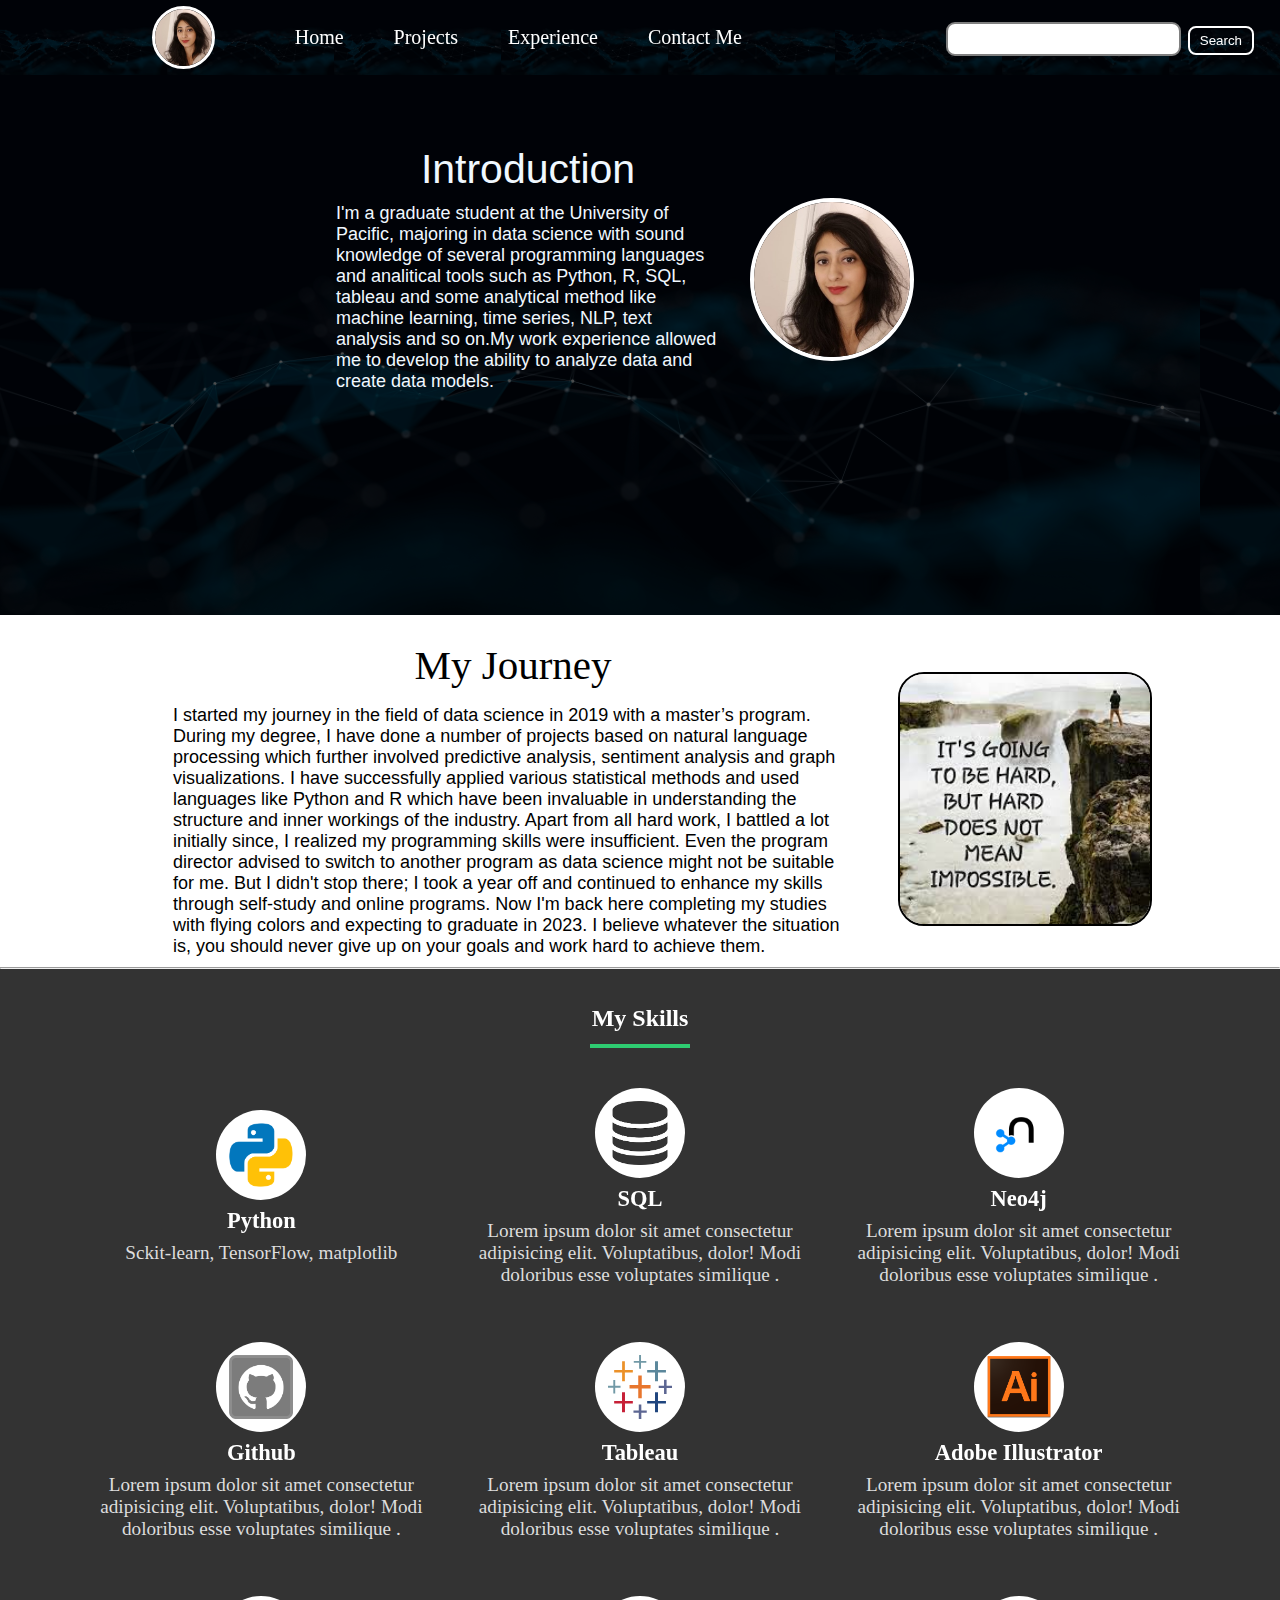
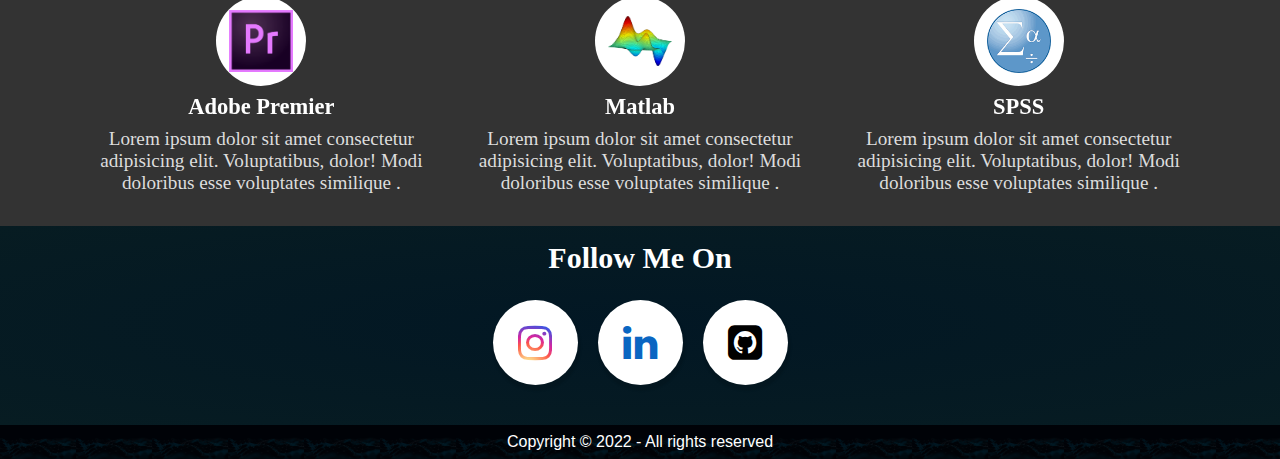
<file: index.html>
<!DOCTYPE html>
<html lang="en">

<head>
    <meta charset="UTF-8">
    <meta http-equiv="X-UA-Compatible" content="IE=edge">
    <meta name="viewport" content="width=device-width, initial-scale=1.0">
    <link rel="stylesheet" href="css/style.css">
    <link rel="stylesheet" href="css/style_experience.css">
    <link href="https://cdnjs.cloudflare.com/ajax/libs/font-awesome/4.7.0/css/font-awesome.css" rel="stylesheet" />
    <!-- <link href="https://cdnjs.cloudflare.com/ajax/libs/font-awesome/4.7.0/css/font-awesome.min.css" rel="stylesheet" /> -->



    <title>Portfolio - Sara Paracha</title>
</head>

<body>
    <!-- <section class='background'> -->
    <!-- NAVIGATION BAR -->
    <nav class="navbar background h-nav-resp">
        <ul class="nav-list v-class-resp">
            <div class="logo"><img src='images/Picture.jpg' alt='logo'></div>
            <li><a href='index.html'>Home</a></li>
            <!-- <li><a href='#About'>About<a></li> -->
            <li><a href='projects.html'>Projects<a></li>
            <li><a href='experience.html'>Experience<a></li>
            <li><a href='#Contact'>Contact Me</a></li>
        </ul>
        <div class="rightnav v-class-resp">
            <input type="text" name='search' id='search'>
            <button class="btn btn-sm">Search</button>
        </div>

        <div class="burger">
            <div class="line"></div>
            <div class="line"></div>
            <div class="line"></div>
        </div>
    </nav>

    <!-- INTRODUCTION -->
    <section class='background firstSection'>
        <div class="box-main">
            <div class="firstHalf">
                <p class="text-big">Introduction</p>
                <p class="text-small">I'm a graduate student at the University of Pacific, majoring in data
                    science with sound knowledge of several programming languages and analitical tools such as Python, R, SQL, tableau
                    and
                    some analytical method like machine learning, time series, NLP, text analysis and so on.My work
                    experience allowed me to develop the ability to analyze data and create data models.</p>
            </div>

            <div class="secondHalf">
                <img src="images/Picture.jpg" alt="Future Data Scientist">
            </div>
        </div>
    </section>

    <!-- </section> -->

    <!-- DETAIL SECTION 1 -->
    <section class="section">
        <div class="paras">
            <p class="sectiontag text-big">My Journey</p>
            <p class="sectionsubtag text-small">I started my journey in the field of data science in 2019 with a
                master’s program. During my degree, I have done a number of projects based on natural language
                processing which further involved predictive analysis, sentiment analysis and graph visualizations. I
                have successfully applied various statistical methods and used languages like Python and R which have
                been invaluable in understanding the structure and inner workings of the industry. Apart from all hard
                work, I battled a lot initially since, I realized my programming skills were insufficient. Even the
                program director advised to switch to another program as data science might not be suitable for me. But
                I didn't stop there; I took a year off and continued to enhance my skills through self-study and online
                programs. Now I'm back here completing my studies with flying colors and expecting to graduate in 2023.
                I believe whatever the situation is, you should never give up on your goals and work hard to achieve
                them.</p>
        </div>
        <div class="thumbnail">
            <img src="images/download.jpg" alt="my img" class="imgfluid">
        </div>
    </section>


    <hr>

    <!-- DETAIL SECTION 2 -->
    <!-- <section class="section2">
        <h2>Education</h2>
        <div class="heading">
            <p class="sectiontag2 text-medium">Assistant Analyst</p>
            <p class="sectiontag2 text-medium-small">Finance Department<br>Aga Khan University Hospital<br>
                Aug 2016 – Jul 2019</p>
        </div>
    </section> -->
    <!-- <section class="section section-left">

        <div class="paras">
            <p class="sectiontag text-big">Education</p>
            <div class="heading4">
                <p class="sectiontag2 text-medium">Master of Science-Data Science </p>
                <p class="sectiontag2 text-medium-small">University of the Pacific-USA<br>May-2023</p>
            </div>
            <div class="heading4"> 
                <p class="sectiontag2 text-medium">Master of Science-Statistics</p>
                <p class="sectiontag2 text-medium-small">University of Karachi-Pakistan<br>Dec-2014</p>
            </div>
            <div class="heading4">
                <p class="sectiontag2 text-medium">Bachelor of Science-Mathematics (B.Sc.- Hons.) </p>
                <p class="sectiontag2 text-medium-small">University of Karachi-Pakistan<br>Dec-2011</p>
            </div>

        </div>
        <div class="thumbnail">
            <img src="images/q.jpg" alt="my img" class="imgfluid1">
        </div>
    </section> -->




    <!-- skill SECTION 3 -->
    <section class="skill-set">
        <div class="inner">
            <div class="header">
                <h2>My Skills</h2>
            </div>
            <div class="container">
                <div class="skill-box">
                    <div class="skill-title">
                        <div class="images">
                            <img src="images/py.png" alt="py" class='skills-icon'>
                        </div>
                        <h3>Python</h3>
                    </div>
                    <p>Sckit-learn, TensorFlow, matplotlib</p>
                </div>

                <div class="skill-box">
                    <div class="skill-title">
                        <div class="images">
                            <img src="images/download.png" alt="sql" class='skills-icon'>
                        </div>
                        <h3>SQL</h3>
                    </div>
                    <p>Lorem ipsum dolor sit amet consectetur adipisicing elit. Voluptatibus, dolor! Modi doloribus esse
                        voluptates similique .</p>
                </div>

                <div class="skill-box">
                    <div class="skill-title">
                        <div class="images">
                            <img src="images/neo4j-icon-color.png" alt="neo4j" class='skills-icon'>
                        </div>
                        <h3>Neo4j</h3>
                    </div>
                    <p>Lorem ipsum dolor sit amet consectetur adipisicing elit. Voluptatibus, dolor! Modi doloribus esse
                        voluptates similique .</p>
                </div>
                <div class="skill-box">
                    <div class="skill-title">
                        <div class="images">
                            <img src="images/pngfind.com-bell-icon-png-50344.png" alt="github" class='skills-icon'>
                        </div>
                        <h3>Github</h3>
                    </div>
                    <p>Lorem ipsum dolor sit amet consectetur adipisicing elit. Voluptatibus, dolor! Modi doloribus esse
                        voluptates similique .</p>
                </div>

                <div class="skill-box">
                    <div class="skill-title">
                        <div class="images">
                            <img src="images/tableau-software-1.svg" alt="tableau" class='skills-icon'>
                        </div>
                        <h3>Tableau</h3>
                    </div>
                    <p>Lorem ipsum dolor sit amet consectetur adipisicing elit. Voluptatibus, dolor! Modi doloribus esse
                        voluptates similique .</p>
                </div>

                <div class="skill-box">
                    <div class="skill-title">
                        <div class="images">
                            <img src="images/pngfind.com-youtube-logo-hd-png-5644374.png" alt="adobe illu"
                                class='skills-icon'>
                        </div>
                        <h3>Adobe Illustrator</h3>
                    </div>
                    <p>Lorem ipsum dolor sit amet consectetur adipisicing elit. Voluptatibus, dolor! Modi doloribus esse
                        voluptates similique .</p>
                </div>

                <div class="skill-box">
                    <div class="skill-title">
                        <div class="images">
                            <img src="images/pngfind.com-adobe-cc-logo-png-3856195.png" alt="adobe premie"
                                class='skills-icon'>
                        </div>
                        <h3>Adobe Premier</h3>
                    </div>
                    <p>Lorem ipsum dolor sit amet consectetur adipisicing elit. Voluptatibus, dolor! Modi doloribus esse
                        voluptates similique .</p>
                </div>

                <div class="skill-box">
                    <div class="skill-title">
                        <div class="images">
                            <img src="images/pngfind.com-grafico-png-3433956.png" alt="adobe premie"
                                class='skills-icon'>
                        </div>
                        <h3>Matlab</h3>
                    </div>
                    <p>Lorem ipsum dolor sit amet consectetur adipisicing elit. Voluptatibus, dolor! Modi doloribus esse
                        voluptates similique .</p>
                </div>

                <div class="skill-box">
                    <div class="skill-title">
                        <div class="images">
                            <img src="images/IBM_SPSS_v23.png" alt="adobe premie" class='skills-icon'>
                        </div>
                        <h3>SPSS</h3>
                    </div>
                    <p>Lorem ipsum dolor sit amet consectetur adipisicing elit. Voluptatibus, dolor! Modi doloribus esse
                        voluptates similique .</p>
                </div>

            </div>

        </div>
    </section>


    <!-- <hr> -->

    <!-- CONTACT -->
    <section class="contact" id='Contact'>
        <div class="wrapper1">
            <h2>Follow Me On</h2>

            <div class="centerdiv">

                <a href="https://www.instagram.com/parachasara/" target='blank'><i class="fa fa-instagram" id="insta"
                        aria-hidden="true"></i>
                </a>

                <a href="https://www.linkedin.com/in/sara-paracha/" target='blank'><i class="fa fa-linkedin"
                        id="linkedin" aria-hidden="true"></i>
                </a>

                <a href="https://github.com/sara-paracha" target='blank'><i class="fa fa-github-square" id="github"
                        aria-hidden="true"></i>
                </a>

            </div>
        </div>
    </section>


    <!-- FOOTER -->
    <footer class='background'>
        <p class="text-footer">
            Copyright &copy; 2022 - All rights reserved
        </p>

    </footer>
    <script src="js/resp.js"></script>

</body>

</html>
</file>
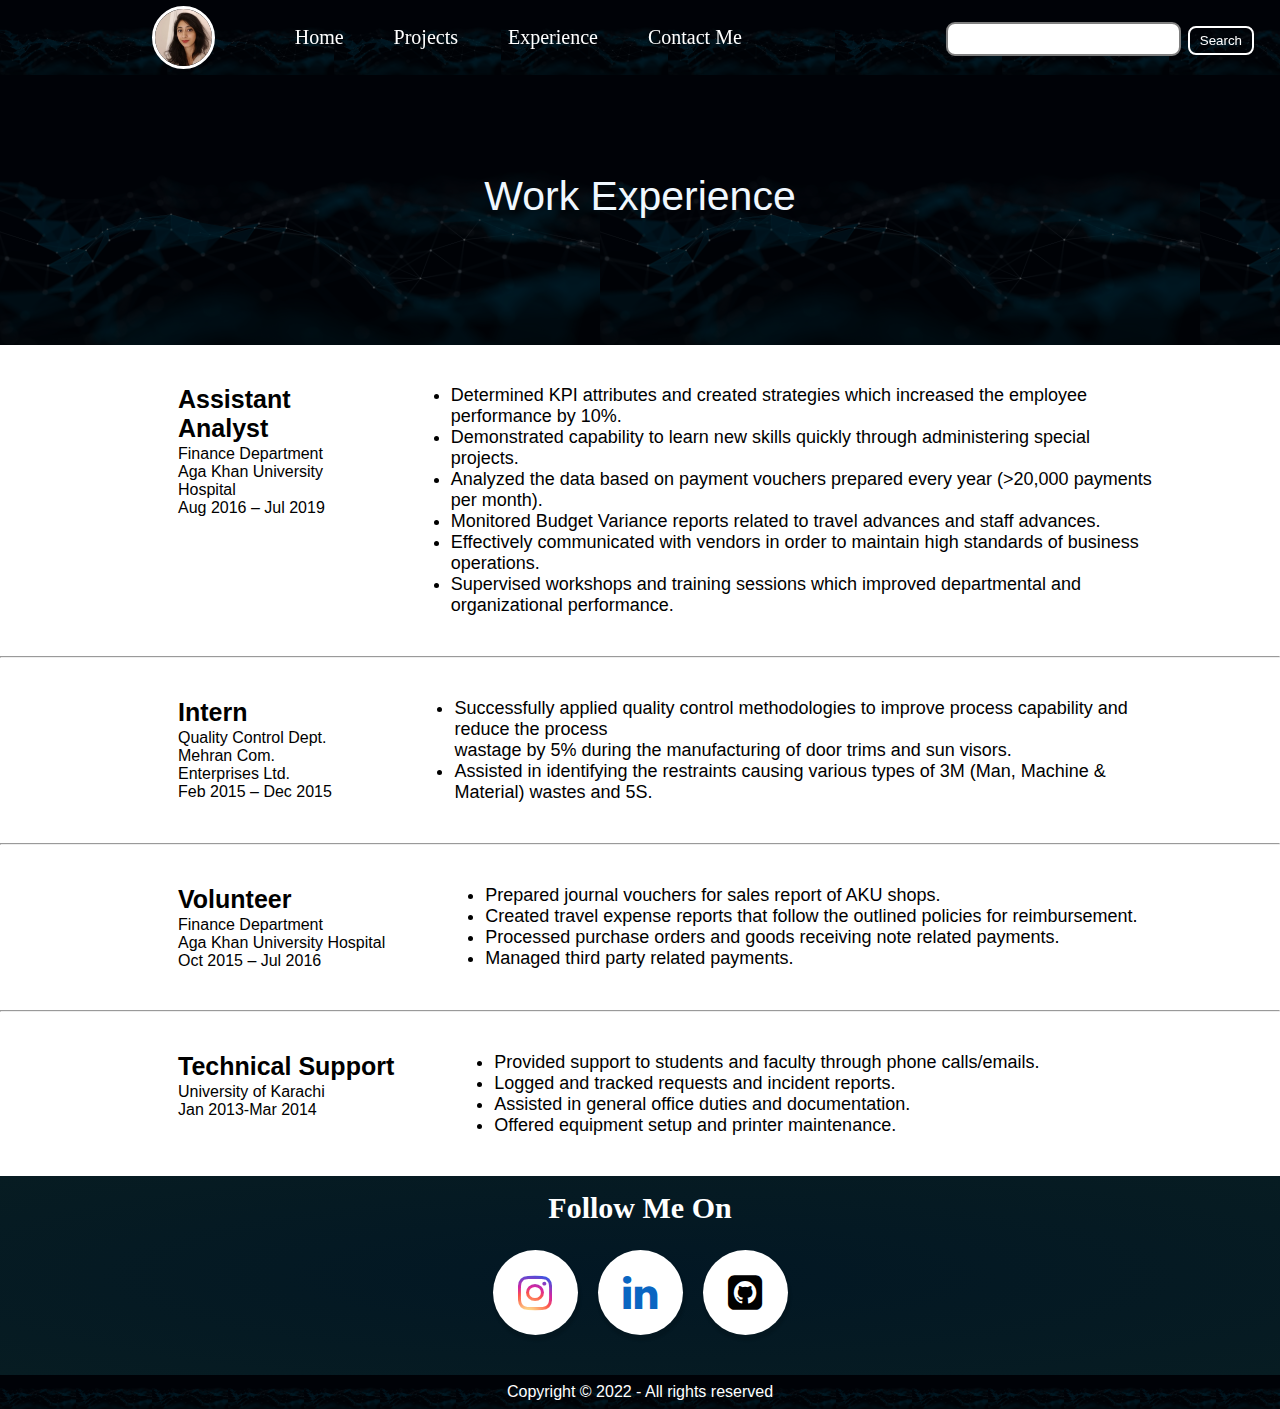
<file: experience.html>
<!DOCTYPE html>
<html lang="en">

<head>
    <meta charset="UTF-8">
    <meta http-equiv="X-UA-Compatible" content="IE=edge">
    <meta name="viewport" content="width=device-width, initial-scale=1.0">
    <link rel="stylesheet" href="css/style.css">
    <link rel="stylesheet" href="css/style_experience.css">
    <link href="https://cdnjs.cloudflare.com/ajax/libs/font-awesome/4.7.0/css/font-awesome.css" rel="stylesheet" />

    <title>Experience</title>
</head>

<body>

    <!-- NAVIGATION BAR -->
    <nav class="navbar background h-nav-resp">
        <ul class="nav-list v-class-resp">
            <div class="logo"><img src='images/Picture.jpg' alt='logo'></div>
            <li><a href='index.html'>Home</a></li>
            <!-- <li><a href='#About'>About<a></li> -->
            <li><a href='projects.html'>Projects<a></li>
            <li><a href='experience.html'>Experience<a></li>
            <li><a href='#Contact'>Contact Me</a></li>
        </ul>
        <div class="rightnav v-class-resp">
            <input type="text" name='search' id='search'>
            <button class="btn btn-sm">Search</button>
        </div>

        <div class="burger">
            <div class="line"></div>
            <div class="line"></div>
            <div class="line"></div>
        </div>
    </nav>

    <!-- ExPERIENCE HEADING -->
    <section class='background firstSection2'>
        <div class="box-main2">
            <p class="text-big">Work Experience</p>
        </div>
    </section>



    <!-- DETAIL SECTION 1 -->
    <section class="section2">
        <div class="heading">
            <p class="sectiontag2 text-medium">Assistant Analyst</p>
            <p class="sectiontag2 text-medium-small">Finance Department<br>Aga Khan University Hospital<br>
                Aug 2016 – Jul 2019</p>
        </div>
        <div class="detail">
            <ul class="sectionsubtag2 text-small">
                <li>Determined KPI attributes and created strategies which increased the employee performance by
                    10%.
                </li>
                <li>Demonstrated capability to learn new skills quickly through administering special projects.</li>
                <li>Analyzed the data based on payment vouchers prepared every year (>20,000 payments per month).
                </li>
                <li>Monitored Budget Variance reports related to travel advances and staff advances.</li>
                <li>Effectively communicated with vendors in order to maintain high standards of business
                    operations.
                </li>
                <li>Supervised workshops and training sessions which improved departmental and organizational
                    performance.</li>

            </ul>
        </div>

    </section>

    <hr>


    <!-- DETAIL SECTION 2 -->
    <section class="section2">
        <div class="heading">
            <p class="sectiontag2 text-medium">Intern</p>
            <p class="sectiontag2 text-medium-small">Quality Control Dept.<br>Mehran Com. Enterprises Ltd.<br>
                Feb 2015 – Dec 2015</p>
        </div>

        <div class="detail">
            <ul class="sectionsubtag2 text-small">
                <li>Successfully applied quality control methodologies to improve process capability and reduce the
                    process<br>wastage by 5% during the manufacturing of door trims and sun visors.</li>
                <li>Assisted in identifying the restraints causing various types of 3M (Man, Machine & Material) wastes
                    and 5S.</li>

            </ul>
        </div>

    </section>
    <hr>

    <!-- DETAIL SECTION 3 -->
    <section class="section2">
        <div class="heading">
            <p class="sectiontag2 text-medium">Volunteer</p>
            <p class="sectiontag2 text-medium-small">Finance Department<br>Aga Khan University Hospital<br>
                Oct 2015 – Jul 2016</p>
        </div>
        <div class="detail">
            <ul class="sectionsubtag2 text-small">
                <li>Prepared journal vouchers for sales report of AKU shops.</li>
                <li>Created travel expense reports that follow the outlined policies for reimbursement.</li>
                <li>Processed purchase orders and goods receiving note related payments.</li>
                <li>Managed third party related payments.</li>

            </ul>
        </div>

    </section>
    <hr>

    <!-- DETAIL SECTION 4 -->
    <section class="section2">
        <div class="heading">
            <p class="sectiontag2 text-medium">Technical Support</p>
            <p class="sectiontag2 text-medium-small">University of Karachi<br>
                Jan 2013-Mar 2014</p>
        </div>
        <div class="detail">
            <ul class="sectionsubtag2 text-small">
                <li>Provided support to students and faculty through phone calls/emails.</li>
                <li>Logged and tracked requests and incident reports.</li>
                <li>Assisted in general office duties and documentation.</li>
                <li>Offered equipment setup and printer maintenance.</li>

            </ul>
        </div>

    </section>




 <!-- CONTACT -->
 <section class="contact" id='Contact'>
    <div class="wrapper1">
        <h2>Follow Me On</h2>

        <div class="centerdiv">

            <a href="https://www.instagram.com/parachasara/" target='blank'><i class="fa fa-instagram" id="insta"
                    aria-hidden="true"></i>
            </a>

            <a href="https://www.linkedin.com/in/sara-paracha/" target='blank'><i class="fa fa-linkedin"
                    id="linkedin" aria-hidden="true"></i>
            </a>

            <a href="https://github.com/sara-paracha" target='blank'><i class="fa fa-github-square" id="github"
                    aria-hidden="true"></i>
            </a>

        </div>
    </div>
</section>





<!-- FOOTER -->
<footer class = 'background'>
    <p class="text-footer">
        Copyright &copy; 2022 - All rights reserved
    </p>
    
</footer>
<script src="js/resp.js"></script>



</body>

</html>
</file>
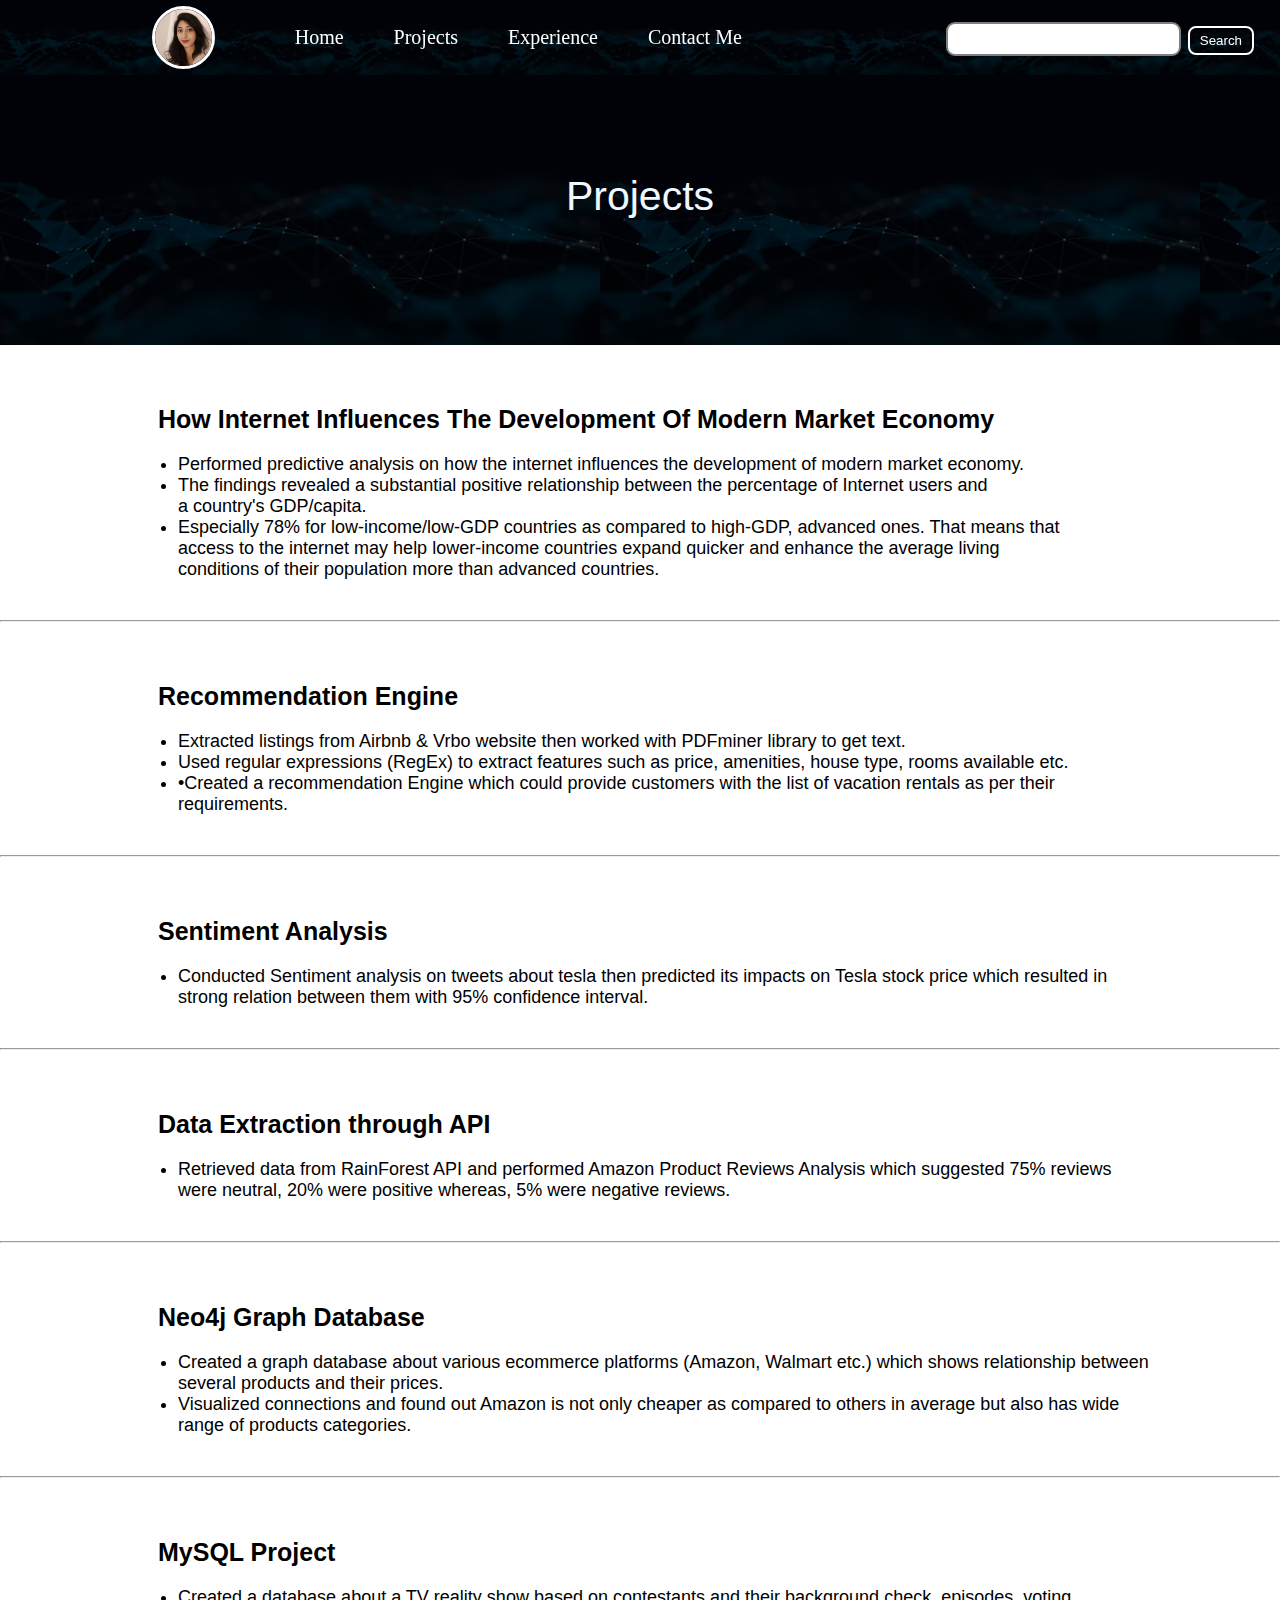
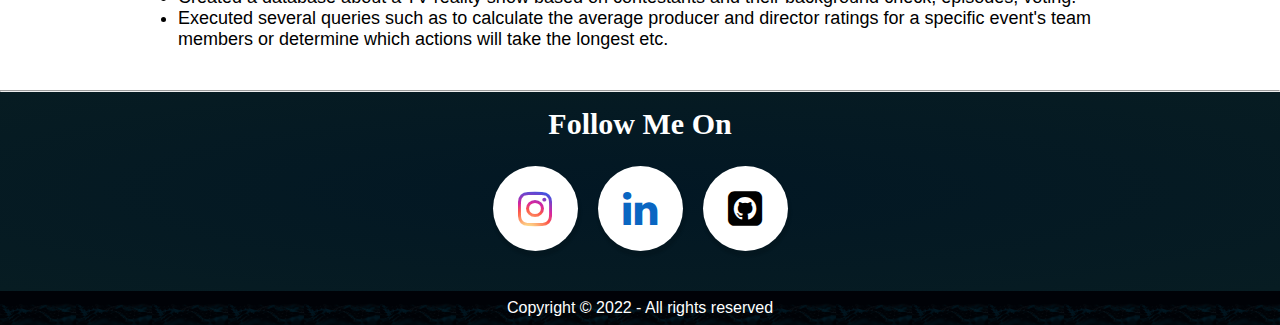
<file: projects.html>
<!DOCTYPE html>
<html lang="en">

<head>
    <meta charset="UTF-8">
    <meta http-equiv="X-UA-Compatible" content="IE=edge">
    <meta name="viewport" content="width=device-width, initial-scale=1.0">
    <link rel="stylesheet" href="css/style.css">
    <link rel="stylesheet" href="css/style_experience.css">
    <link href="https://cdnjs.cloudflare.com/ajax/libs/font-awesome/4.7.0/css/font-awesome.css" rel="stylesheet" />

    <title>Projects</title>
</head>

<body>


    <!-- NAVIGATION BAR -->
    <nav class="navbar background h-nav-resp">
        <ul class="nav-list v-class-resp">
            <div class="logo"><img src='images/Picture.jpg' alt='logo'></div>
            <li><a href='index.html'>Home</a></li>
            <!-- <li><a href='#About'>About<a></li> -->
            <li><a href='projects.html'>Projects<a></li>
            <li><a href='experience.html'>Experience<a></li>
            <li><a href='#Contact'>Contact Me</a></li>
        </ul>
        <div class="rightnav v-class-resp">
            <input type="text" name='search' id='search'>
            <button class="btn btn-sm">Search</button>
        </div>

        <div class="burger">
            <div class="line"></div>
            <div class="line"></div>
            <div class="line"></div>
        </div>
    </nav>

    <!-- ExPERIENCE HEADING -->
    <section class='background firstSection2'>
        <div class="box-main2">
            <p class="text-big">Projects</p>
        </div>
    </section>



    <!-- DETAIL SECTION 1 -->
    <section class="section3">
        <div class="heading3">
            <p class="sectiontag2 text-medium">How Internet Influences The Development Of Modern Market Economy</p>
        </div>
        <div class="detail">
            <ul class="sectionsubtag2 text-small">
                <li>Performed predictive analysis on how the internet influences the development of modern market
                    economy.
                </li>
                <li>The findings revealed a substantial positive relationship between the percentage of Internet users
                    and <br>a country's GDP/capita. </li>
                <li>Especially 78% for low-income/low-GDP countries as compared to high-GDP, advanced ones. That means
                    that <br> access to the internet may help lower-income countries expand quicker and enhance the
                    average living <br>conditions of their population more than advanced countries.
                </li>

            </ul>
        </div>

    </section>

    <hr>

    <!-- DETAIL SECTION 2 -->
    <section class="section3">
        <div class="heading3">
            <p class="sectiontag2 text-medium">Recommendation Engine</p>
            
        </div>
        <div class="detail">
            <ul class="sectionsubtag2 text-small">
                <li>Extracted listings from Airbnb & Vrbo website then worked with PDFminer library to get text.
                </li>
                <li>Used regular expressions (RegEx) to extract features such as price, amenities, house type, rooms available etc.</li>
                <li>•Created a recommendation Engine which could provide customers with the list of vacation rentals as per their requirements.</li>

            </ul>
        </div>

    </section>

    <hr>
    <!-- DETAIL SECTION 3 -->
    <section class="section3">
        <div class="heading3">
            <p class="sectiontag2 text-medium">Sentiment Analysis</p>

        </div>
        <div class="detail">
            <ul class="sectionsubtag2 text-small">
                <li>Conducted Sentiment analysis on tweets about tesla then predicted its impacts on Tesla stock price which resulted in strong relation between them with 95% confidence interval.
                </li>
                
            </ul>
        </div>

    </section>

    <hr>
    <!-- DETAIL SECTION 4 -->
    <section class="section3">
        <div class="heading3">
            <p class="sectiontag2 text-medium">Data Extraction through API</p>

        </div>
        <div class="detail">
            <ul class="sectionsubtag2 text-small">
                <li>Retrieved data from RainForest API and performed Amazon Product Reviews Analysis which suggested 75% reviews were neutral, 20% were positive whereas, 5% were negative reviews.
                </li>

            </ul>
        </div>

    </section>

    <hr>

    <!-- DETAIL SECTION 5 -->
    <section class="section3">
        <div class="heading3">
            <p class="sectiontag2 text-medium">Neo4j Graph Database</p>
            
        </div>
        <div class="detail">
            <ul class="sectionsubtag2 text-small">
                <li>Created a graph database about various ecommerce platforms (Amazon, Walmart etc.) which shows relationship between several products and their prices.
                </li>
                <li>Visualized connections and found out Amazon is not only cheaper as compared to others in average but also has wide range of products categories.</li>
               
            </ul>
        </div>

    </section>

    <hr>

    <!-- DETAIL SECTION 6 -->
    <section class="section3">
        <div class="heading3">
            <p class="sectiontag2 text-medium">MySQL Project</p>
           
        </div>
        <div class="detail">
            <ul class="sectionsubtag2 text-small">
                <li>Created a database about a TV reality show based on contestants and their background check, episodes, voting.
                </li>
                <li>Executed several queries such as to calculate the average producer and director ratings for a specific event's team members or determine which actions will take the longest etc. </li>

            </ul>
        </div>

    </section>

    <hr>




 <!-- CONTACT -->
 <section class="contact" id='Contact'>
    <div class="wrapper1">
        <h2>Follow Me On</h2>

        <div class="centerdiv">

            <a href="https://www.instagram.com/parachasara/" target='blank'><i class="fa fa-instagram" id="insta"
                    aria-hidden="true"></i>
            </a>

            <a href="https://www.linkedin.com/in/sara-paracha/" target='blank'><i class="fa fa-linkedin"
                    id="linkedin" aria-hidden="true"></i>
            </a>

            <a href="https://github.com/sara-paracha" target='blank'><i class="fa fa-github-square" id="github"
                    aria-hidden="true"></i>
            </a>

        </div>
    </div>
</section>





<!-- FOOTER -->
<footer class = 'background'>
    <p class="text-footer">
        Copyright &copy; 2022 - All rights reserved
    </p>
    
</footer>



<script src="js/resp.js"></script>


</body>

</html>
</file>
<file: css/style.css>
/* @import url('https://fonts.googleapis.com/css2?family=Ubuntu&display=swap'); */


*{
    margin:0;
    padding:0;

}

html{
    scroll-behavior: smooth;
}


.logo{

    width: 20%;
    display: flex;
    justify-content: center;
    align-items: center;
}


.logo img{
    width: 33%;
    border: 3px solid white;
    border-radius: 50px;


}

.navbar{
    display: flex;
    /* background-color: navy; */
    position: sticky;
    align-items: center;
    justify-content: center;
    top: 0;
    cursor: pointer;
}

.nav-list{
    width: 70%;
    /* background-color: navy; */
    display: flex;
    justify-content: center;
    align-items: center;
}


.nav-list li{
    list-style: none;
    padding: 26px 25px;
    
}

.nav-list li a{
    text-decoration: none;
    color: white;
    font-size: 20px;

}


.nav-list li a:hover{
    text-decoration: none;
    color: blue;
    
}

.rightnav{
    /* background-color: navy; */
    width: 30%;
    text-align: right;
    padding: 0 23px;
    padding-top: 5px;

}

#search{
     padding: 5px;
     font-size: 17px;
     border: 2px solid grey;
     border-radius: 9px;
}

.background{
    background: rgba(0, 0, 0, 0.7)url('/images/bck.jpeg');
    background-size: cover;
    background-blend-mode: darken;
    background-size: contain;

}

.firstSection{
    height: 60vh;
}

.box-main{
    display: flex;
    justify-content: center;
    align-items: center;
    color: aliceblue; 
    font-family: 'Gill Sans', 'Gill Sans MT', Calibri, 'Trebuchet MS', sans-serif;
    max-width: 50%;
    margin: auto;
        height: 70%;

}

.firstHalf{
    width: 60%;
    display: flex;
    flex-direction: column;
    justify-content: center;

}

.secondHalf{
    width: 35%;
    height: 35%;
}

.secondHalf img{
    width: 70%;
    /* padding: 4px 0; */
    border: 4px solid white;
    border-radius: 150px;
    display: block;
    margin: auto;
}

.text-big{
    font-size: 41px;
    text-align: center;
    padding: 10px
}

.text-small{
    font-size: 18px;

}

.btn{
    padding: 8px 20px;
    margin: 7px 3px;
    border: 2px solid white;
    border-radius: 8px;
    /* font-size: 18px; */
    background: none;
    cursor: pointer;
    color: white;
}

.btn-sm{
    padding: 5px 10px;
    vertical-align: middle;

}

.section{
    justify-content: center;
    align-items: center;
    display: flex;
    /* height: 500px; */
    max-width: 80%;
    margin: auto;
    padding: 10px;
    
}

.paras{
    padding: 0 45px;
}


.thumbnail img{
    width: 250px;
    /* display: flex;
    height: 55%; */
    border: 2px solid black;
    border-radius: 26px;
    margin-top: 19px;
}

.imgfluid1{
    width: 450px;
    height: 250px;

}
.section-left{
    flex-direction: row-reverse;
    
}

.heading4{
    padding: 10px 80px;

}
.sectiontag{
    padding: 16px 0;
}

.sectionsubtag{
    font-family: 'Segoe UI', Tahoma, Geneva, Verdana, sans-serif;

}

.contact{
    /* background-color: #659fd5; */
    background-image: radial-gradient(#021724,  #071c22);

}

.text-footer{
    text-align: center;
    padding: 8px 0;
    font-family: 'Segoe UI', Tahoma, Geneva, Verdana, sans-serif;
    display: flex;
    justify-content: center;
    color: white;
}


.burger{
    display: none;
    position: absolute;
    top: 15px;
    right: 5%;
    cursor: pointer;

}

.line{
    width: 33px;
    background-color: white;
    height: 4px;
    margin: 5px 3px;
}


.skill-set{
    box-sizing: border-box;
    background-color: #333;
}

.inner{
    padding-top: 20px;
}

.header{
    text-align: center;
    color: #fff;
    padding: 1rem;
    position: relative;
}

.header:after{
    content: "";
    position: absolute;
    bottom: 0;
    left: 50%;
    transform: translateX(-50%);
    height: 4px;
    width: 100px;
    background-color: #2ecc71;
}

.container{
        display: grid;
        grid-template-columns: repeat(3,1fr);
        justify-content: center;
        align-items: center;
        text-align: center;
        grid-gap: 1rem;
        padding: 1rem 80px;
        font-size: 1.2rem;
}

.skill-box{
    padding: 1rem;
    color: #ddd;
    cursor: pointer;
}

.skill-box:hover > .skill-title:after, .skill-box:hover > .skill-title:before{
    width: 35px;
     
}

.skill-box:hover .images{
    transform: translateY(-10px);
}
.skill-title{
    display: flex;
    flex-direction: column;
    align-items: center;
    padding: 0.5rem;
    margin-bottom: 0.5 rem;
    position: relative;
}

.skill-title:after{
    content: '';
    position: absolute;
    bottom: 0;
    right: 50%;
    width: 0;
    height: 4px;
    border-radius: 2px 0 0 2px;
    background-color: #2ecc71;   
    transition: .5s;
}

.skill-title:before{
    content: '';
    position: absolute;
    bottom: 0;
    left: 50%;
    width: 0;
    height: 4px;
    border-radius: 0 2px 2px 0;
    background-color: #2ecc71;   
    transition: 0.5s;
}


.images{
    width: 90px;
    height: 90px;
    position: relative;
    justify-content: center;
    align-items: center;   
    border-radius: 45px;
    display: flex;
    background-color: #fff;

}

.images:after{
    content: '';
    position: absolute;
    top: 0;
    left: 0;
    width: 50px;
    height: 90px;
    /* background: rgba(100, 100, 100,0.5); */
    border-radius: 45px 0 0 45px;

}

.skill-title h3{
    color: #fff;
    margin-top: 0.5rem;
}

.skills-icon{
    width: 64px;
    z-index: 2;
}























.wrapper1{
    text-align: center;
    padding: 15px;
    font-size: 20px;
    color: white;
    
}
.centerdiv{
    height: 15vh;
    display: flex;
    justify-content: center;
    align-items: center;
    /* background: rgb(106, 145, 178); */
    /* background-image: radial-gradient(#7ea1c4,  #0a83a4, #013454); */

}

.centerdiv a{
    height: 85px;
    width: 85px;
    background-color: white;
    border-radius: 55px;
    text-align: center;
    margin: 10px;
    line-height: 100px;
    box-shadow: 1px 4px 2px 2px rgb(0, 0, 0,0.1);
    cursor: pointer;
}

.centerdiv a i{
    transition: all 0.3s linear;
}

.centerdiv a:hover i{
    transform: scale(1.4);
}

#insta{
    background: radial-gradient(circle at 30% 107%, #fdf497 0%, #fdf497 5%, #fd5949 45%, #d6249f 60%, #285AEB 90%);
    -webkit-background-clip: text;
            /* Also define standard property for compatibility */
            background-clip: text;
    -webkit-text-fill-color: transparent;
    
    font-size: 40px; /* change this to change the size*/
    justify-content: center;
    text-align: center;
    
}

#linkedin{
    /* background-color: #0A66C2; */
    font-size: 40px;
    color:#0A66C2 ;
    justify-content: center;
    text-align: center;
}
#github{
    /* background-color: #0A66C2; */
    font-size: 40px;
    color: black ;
    justify-content: center;
    text-align: center;
}



@media only screen and (max-width: 1140px){
    .container{
        grid-template-columns: repeat(1, 1fr);
        padding: 2rem 50px;
    }

    .nav-list{
        flex-direction: column;
    }

    .navbar{
        flex-direction: column;
        height: 550px;
        transition: all 0.7s ease-out;
    }

    .rightnav{
        text-align: center;
    }
    .box-main{
        max-width: 100%;
        flex-direction: column-reverse;
        height: fit-content;

    }
    #search{
        width: 100%;
    }

    .burger{
        display: block;
    }

    .h-nav-resp{
        height: 72px;
    }

    .v-class-resp{
        opacity: 0;
    }

    .section{
        flex-direction: column-reverse;
    }

    .text-small{
        text-align: center;
    }

    .text-big{
        text-align: center;
    }

    .btn{
        text-align: center;
    }

    .paras{
        padding: 0px;
    }

    .firstSection {
        margin: auto;
        padding: 15px;
        height: 69vh;
    }

}
</file>
<file: css/style_experience.css>
*{
    margin:0;
    padding:0;

}

.firstSection2{
    height: 30vh;

}

.box-main2{
    display: flex;
    justify-content: center;
    align-items: center;
    color: aliceblue; 
    font-family: 'Gill Sans', 'Gill Sans MT', Calibri, 'Trebuchet MS', sans-serif;
    max-width: 50%;
    margin: auto;
        height: 90%;

}


.section2{
    /* justify-content: center; */
    /* align-items: left; */
    display: flex;
    /* height: 500px; */
    max-width: 80%;
    margin: auto;
    padding: 40px;
    align-content: center;
    
}

.section3{
    /* justify-content: center; */
    /* align-items: left; */
    /* display: flex; */
    /* height: 500px; */
    max-width: 80%;
    margin: auto;
    padding: 40px;
    align-content: center;
    
}

.heading{
    padding: 0 50px;

}

.heading3{
    padding: 20px 30px;

}

.sectiontag2{
    /* padding: 16px 0; */
    font-family: 'Segoe UI', Tahoma, Geneva, Verdana, sans-serif;
}

.text-medium{
    font-size: 25px;
    font-weight: bold;
    /* padding-top: 20px 0; */

}

.text-medium-small{
    font-size: 16px;
    text-align: left;
    /* font-weight: bold; */
    padding-top: 2px;
}

.detail{
    /* padding: 0 22px;
    margin: auto;
    max-width: 60%; */

}
.sectionsubtag2{
    font-family: 'Segoe UI', Tahoma, Geneva, Verdana, sans-serif;
    justify-content: center;
    padding-left: 50px;

}
</file>
